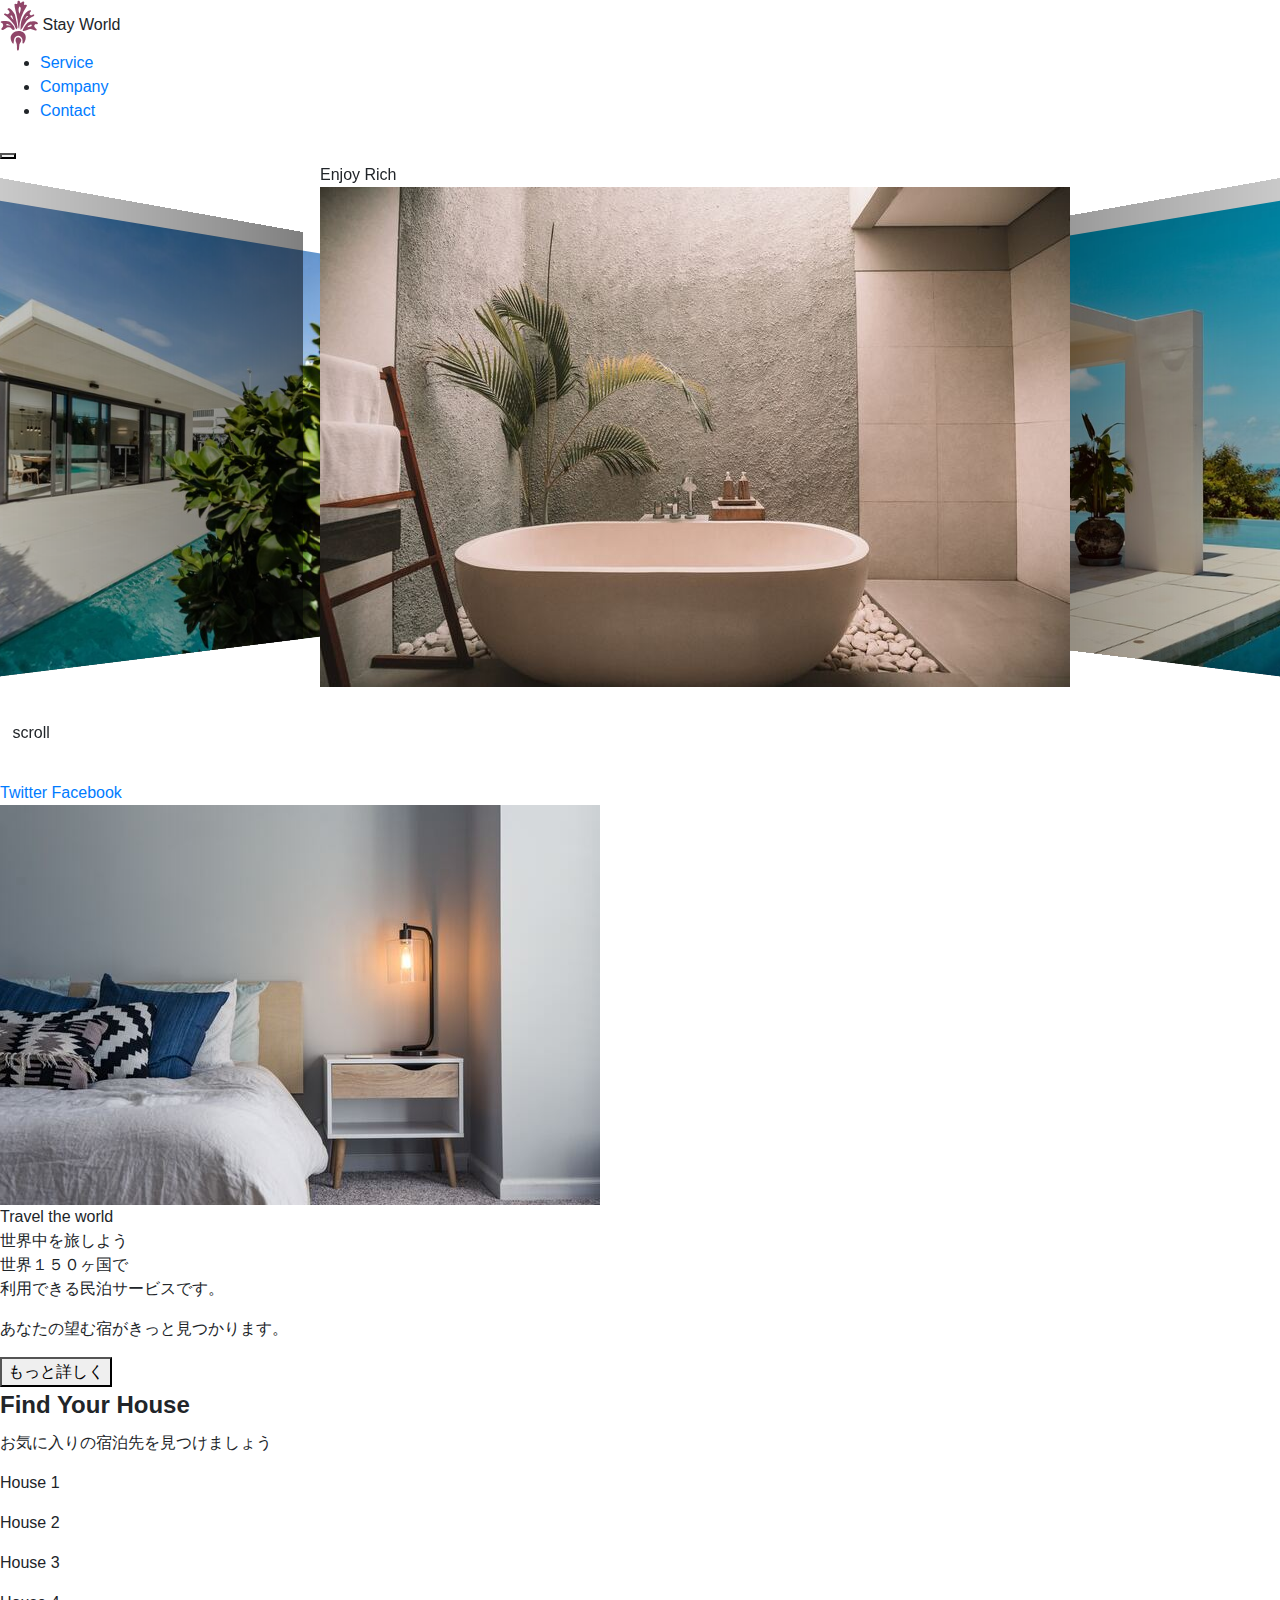
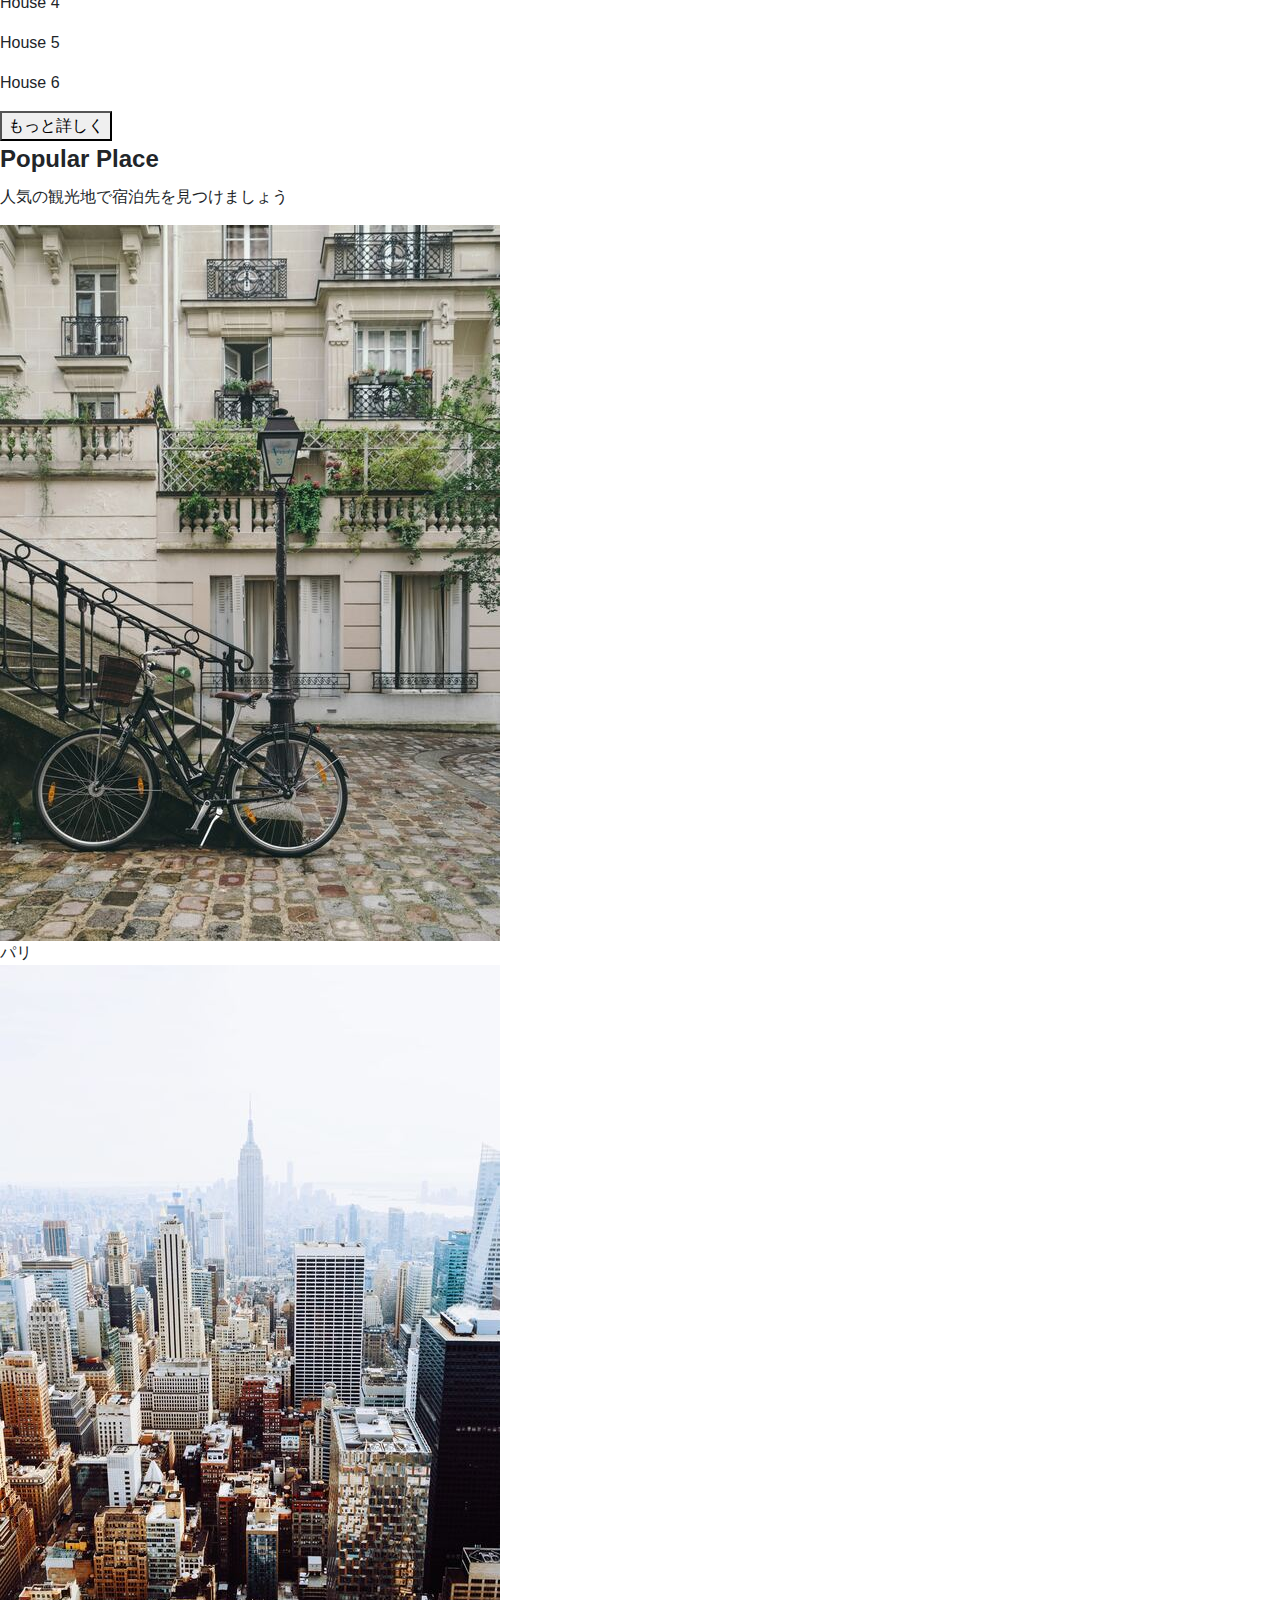
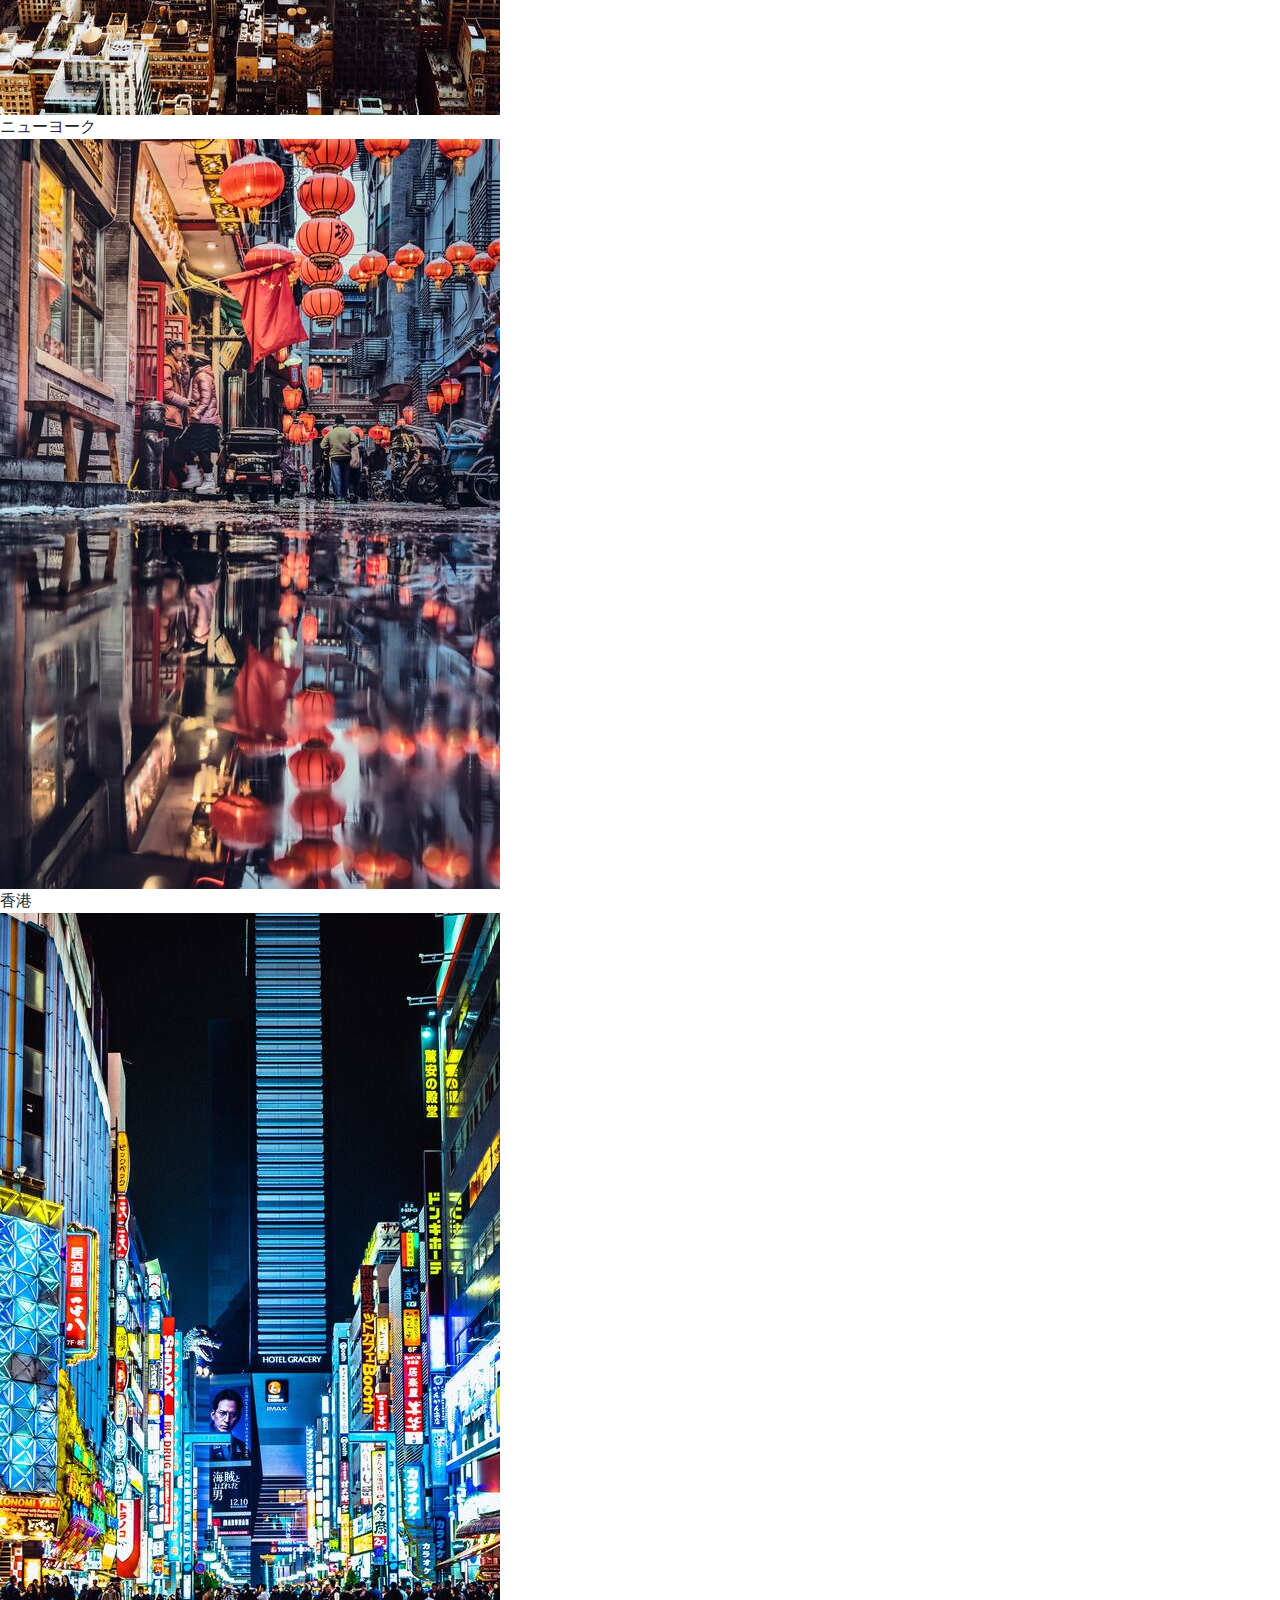
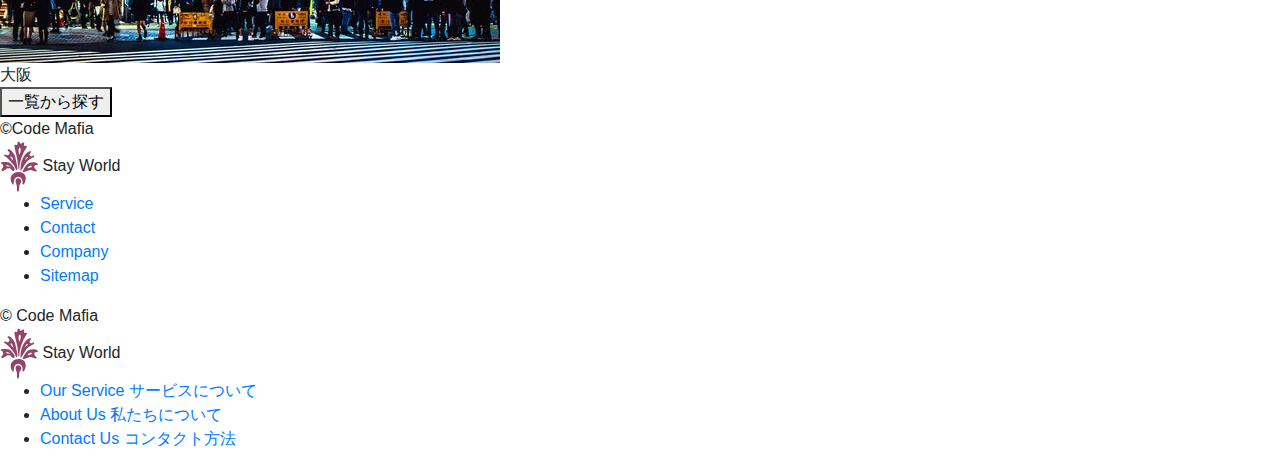
<file: 999_サンプルサイト_部品/index.html>
<!DOCTYPE html>
<html lang="ja">
  <head>
    <meta charset="UTF-8" />
    <meta name="viewport" content="width=device-width, initial-scale=1.0" />
    <meta http-equiv="X-UA-Compatible" content="ie=edge" />
    <title>StayWorld</title>
    <meta name="description" content="This site is a test site.">
    <link rel="icon" href="images/favicon.png">
    <link rel="stylesheet" href="styles/loader.css">
    <script src="scripts/vendors/pace.js"></script>
    <link href="https://fonts.googleapis.com/css2?family=Kameron:wght@400;700&family=Noto+Sans+JP:wght@500&display=swap" rel="stylesheet">
    <link rel="stylesheet" href="styles/vendors/bootstrap-reboot.css" />
    <link rel="stylesheet" href="styles/vendors/swiper.min.css" />
    <link rel="stylesheet" href="styles/style.css" />
  </head>
  <body>
    <div id="global-container">
      <div id="container">
        <div class="mobile-menu__cover"></div>
        <div class="nav-trigger"></div>
        <header class="header">
          <div class="header__inner appear up">
            <div class="logo item">
              <img src="images/logo.svg" alt="" class="logo__img" />
              <span class="logo__stay">Stay</span>
              <span class="logo__world">World</span>
            </div>
            <nav class="header__nav">
              <ul class="header__ul">
                <li class="header__li item"><a href="#">Service</a></li>
                <li class="header__li item"><a href="#">Company</a></li>
                <li class="header__li item">
                  <a class="btn filled" href="#">Contact</a>
                </li>
              </ul>
            </nav>
            <button class="mobile-menu__btn">
              <span></span>
              <span></span>
              <span></span>
            </button>
          </div>
        </header>
        <div id="content">
          <div class="hero">
            <div class="swiper-container">
              <div class="swiper-wrapper">
                <div class="swiper-slide">
                  <div class="hero__title">Enjoy Rich</div>
                  <img src="images/image-1.jpg" alt="" />
                </div>
                <div class="swiper-slide">
                  <div class="hero__title">Fantastic</div>
                  <img src="images/image-2.jpg" alt="" />
                </div>
                <div class="swiper-slide">
                  <div class="hero__title">Experience</div>
                  <img src="images/image-3.jpg" alt="" />
                </div>
              </div>
              <div class="hero__footer">
                <img class="hero__downarrow" src="images/arrow.svg" />
                <span class="hero__scrolltext">scroll</span>
              </div>
            </div>
          </div>
          <div id="main-content">
            <aside class="side left">
              <div class="side__inner">
                <a class="twitter icon tween-animate-title" href="#">Twitter</a>
                <a class="fb icon tween-animate-title" href="#">Facebook</a>
              </div>
            </aside>
            <main>
              <section class="travel">
                <div class="travel__inner">
                  <div class="travel__img cover-slide">
                    <img
                      class="img-zoom"
                      src="images/image-travel.jpg"
                      alt=""
                    />
                  </div>
                  <div class="travel__texts appear left">
                    <div class="travel__texts-inner">
                      <div class="travel__title main-title item">
                        <span class="purple">Travel</span>
                        <span>the world</span>
                      </div>
                      <div class="travel__sub sub-title item">世界中を旅しよう</div>
                      <div class="travel__description item">
                        <p>
                          世界１５０ヶ国で<br />利用できる民泊サービスです。
                        </p>
                        <p>あなたの望む宿がきっと見つかります。</p>
                      </div>
                      <div class="travel__btn item">
                        <button class="btn filled">もっと詳しく</button>
                      </div>
                    </div>
                  </div>
                </div>
              </section>
              <section class="houses">
                <div>
                  <h2 class="main-title tween-animate-title">Find Your House</h2>
                  <p class="sub-title tween-animate-title">お気に入りの宿泊先を見つけましょう</p>
                </div>
                <div class="houses__inner">
                  <div class="houses__item">
                    <div class="cover-slide hover-darken">
                      <div
                        class="bg-img-zoom img-bg50"
                        style="background-image: url(images/villa-1.jpg)"
                      ></div>
                    </div>
                    <p class="houses__title">House 1</p>
                  </div>
                  <div class="houses__item">
                    <div class="cover-slide hover-darken">
                      <div
                        class="bg-img-zoom img-bg50"
                        style="background-image: url(images/villa-2.jpg)"
                      ></div>
                    </div>
                    <p class="houses__title">House 2</p>
                  </div>
                  <div class="houses__item">
                    <div class="cover-slide hover-darken">
                      <div
                        class="bg-img-zoom img-bg50"
                        style="background-image: url(images/villa-3.jpg)"
                      ></div>
                    </div>
                    <p class="houses__title">House 3</p>
                  </div>
                  <div class="houses__item">
                    <div class="cover-slide hover-darken">
                      <div
                        class="bg-img-zoom img-bg50"
                        style="background-image: url(images/villa-4.jpg)"
                      ></div>
                    </div>
                    <p class="houses__title">House 4</p>
                  </div>
                  <div class="houses__item">
                    <div class="cover-slide hover-darken">
                      <div
                        class="bg-img-zoom img-bg50"
                        style="background-image: url(images/villa-5.jpg)"
                      ></div>
                    </div>
                    <p class="houses__title">House 5</p>
                  </div>
                  <div class="houses__item">
                    <div class="cover-slide hover-darken">
                      <div
                        class="bg-img-zoom img-bg50"
                        style="background-image: url(images/villa-6.jpg)"
                      ></div>
                    </div>
                    <p class="houses__title">House 6</p>
                  </div>
                  <div class="houses__btn appear up">
                    <button class="btn slide-bg item">もっと詳しく</button>
                  </div>
                </div>
              </section>
              <section class="popular">
                <div class="popular__header">
                  <h2 class="main-title tween-animate-title">Popular Place</h2>
                  <p class="sub-title tween-animate-title">人気の観光地で宿泊先を見つけましょう</p>
                </div>
                <div class="popular__inner appear up">
                  <div class="popular__container">
                    <div class="popular__item item">
                      <div class="popular__img">
                        <img src="images/image-p1.jpg" alt="" />
                      </div>
                      <div class="popular__title">パリ</div>
                    </div>
                    <div class="popular__item item">
                      <div class="popular__img">
                        <img src="images/image-p2.jpg" alt="" />
                      </div>
                      <div class="popular__title">ニューヨーク</div>
                    </div>
                    <div class="popular__item item">
                      <div class="popular__img">
                        <img src="images/image-p3.jpg" alt="" />
                      </div>
                      <div class="popular__title">香港</div>
                    </div>
                    <div class="popular__item item">
                      <div class="popular__img">
                        <img src="images/image-p4.jpg" alt="" />
                      </div>
                      <div class="popular__title">大阪</div>
                    </div>
                    <div class="popular__btn appear up">
                      <button class="btn cover-3d item">
                        <span>
                          一覧から探す
                        </span>
                      </button>
                    </div>
                  </div>
                </div>
              </section>
            </main>
            <aside class="side right">
              <div class="side__inner">
                <span class="tween-animate-title">&copy;Code Mafia</span>
              </div>
            </aside>
          </div>
        </div>
        <footer class="footer appear up">
          <div class="logo item">
            <img src="images/logo.svg" alt="" class="logo__img" />
            <span class="logo__stay">Stay</span>
            <span class="logo__world">World</span>
          </div>
          <nav class="footer__nav">
            <ul class="footer__ul">
              <li class="footer__li item"><a href="#">Service</a></li>
              <li class="footer__li item"><a href="#">Contact</a></li>
              <li class="footer__li item"><a href="#">Company</a></li>
              <li class="footer__li item"><a href="#">Sitemap</a></li>
            </ul>
            <div class="footer__copyright item">
              &copy; Code Mafia
            </div>
          </nav>
        </footer>
      </div>
      <nav class="mobile-menu">
        <div class="logo">
          <img src="images/logo.svg" alt="" class="logo__img" />
          <span class="logo__stay">Stay</span>
          <span class="logo__world">World</span>
        </div>
        <ul class="mobile-menu__main">
          <li class="mobile-menu__item">
            <a class="mobile-menu__link" href="#">
              <span class="main-title">Our Service</span>
              <span class="sub-title">サービスについて</span>
            </a>
          </li>
          <li class="mobile-menu__item">
            <a class="mobile-menu__link" href="#">
              <span class="main-title">About Us</span>
              <span class="sub-title">私たちについて</span>
            </a>
          </li>
          <li class="mobile-menu__item">
            <a class="mobile-menu__link" href="#">
              <span class="main-title">Contact Us</span>
              <span class="sub-title">コンタクト方法</span>
            </a>
          </li>
        </ul>
      </nav>
    </div>
    <script src="scripts/vendors/swiper.min.js"></script>
    <script src="scripts/vendors/TweenMax.min.js"></script>
    <script src="scripts/vendors/scroll-polyfill.js"></script>
    <script src="scripts/libs/scroll.js"></script>
    <script src="scripts/libs/text-animation.js"></script>
    <script src="scripts/libs/hero-slider.js"></script>
    <script src="scripts/libs/mobile-menu.js"></script>
    <script src="scripts/main.js"></script>
  </body>
</html>
</file>
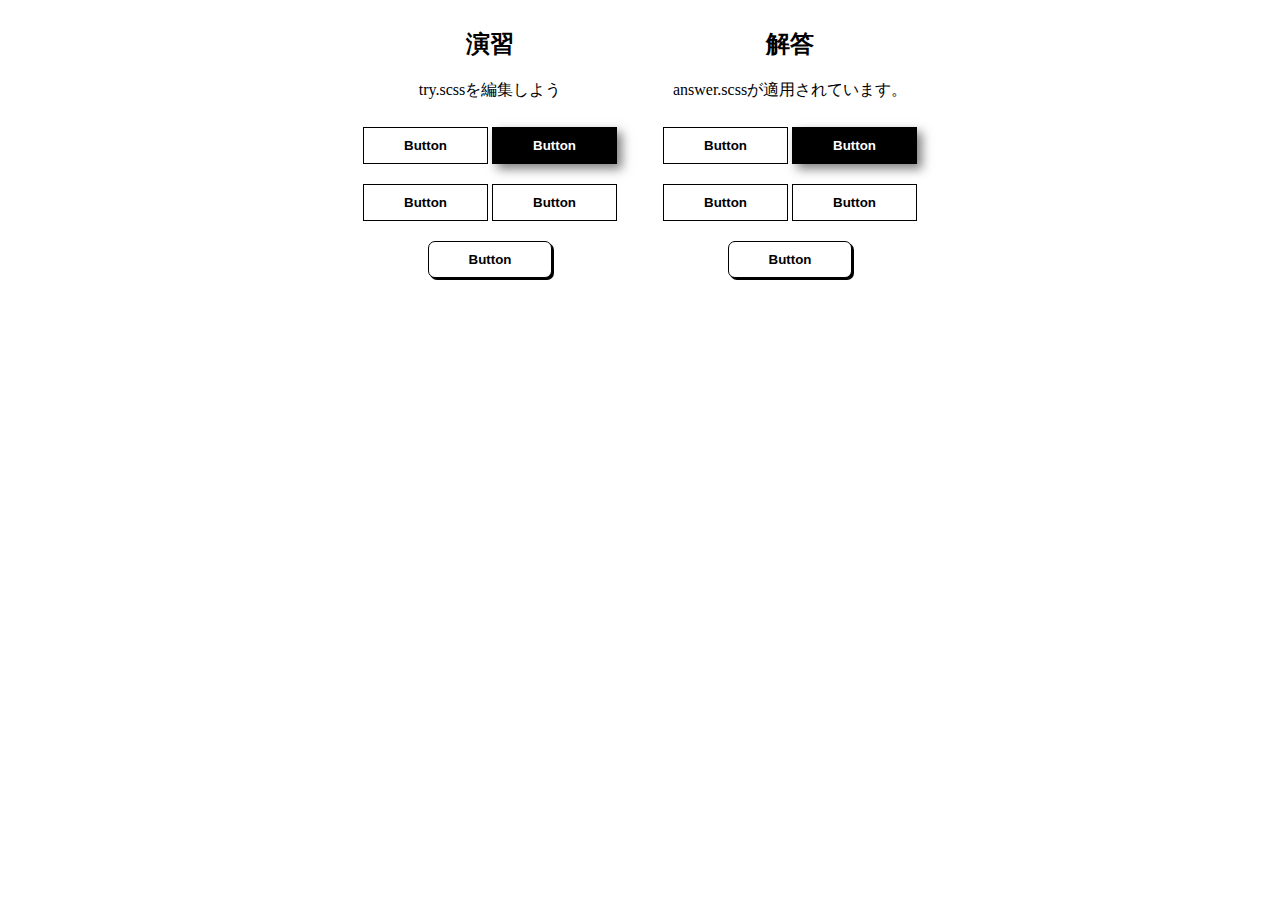
<file: 02_HTMLとCSSを極める（トランジション編）/030_演習_色んなボタンを作ってみよう/index.html>
<!DOCTYPE html>
<html lang="en">

<head>
  <meta charset="UTF-8" />
  <meta name="viewport" content="width=device-width, initial-scale=1.0" />
  <meta http-equiv="X-UA-Compatible" content="ie=edge" />
  <title>Document</title>
  <!-- チャレンジしてみよう -->
  <link rel="stylesheet" href="try.css" />
  <!-- 解答例　-->
  <link rel="stylesheet" href="answer.css" />
</head>

<body>
  <div id="container">
    <div class="try">
      <h2>演習</h2>
      <p>try.scssを編集しよう</p>
      <button class="btn float">Button</button>
      <button class="btn filled">Button</button>
      <button class="btn letter-spacing">Button</button>
      <button class="btn shadow">Button</button>
      <button class="btn solid">Button</button>
    </div>
    <div class="answer">
      <h2>解答</h2>
      <p>answer.scssが適用されています。</p>
      <button class="btn float">Button</button>
      <button class="btn filled">Button</button>
      <button class="btn letter-spacing">Button</button>
      <button class="btn shadow">Button</button>
      <button class="btn solid">Button</button>
    </div>
  </div>
</body>

</html>
</file>
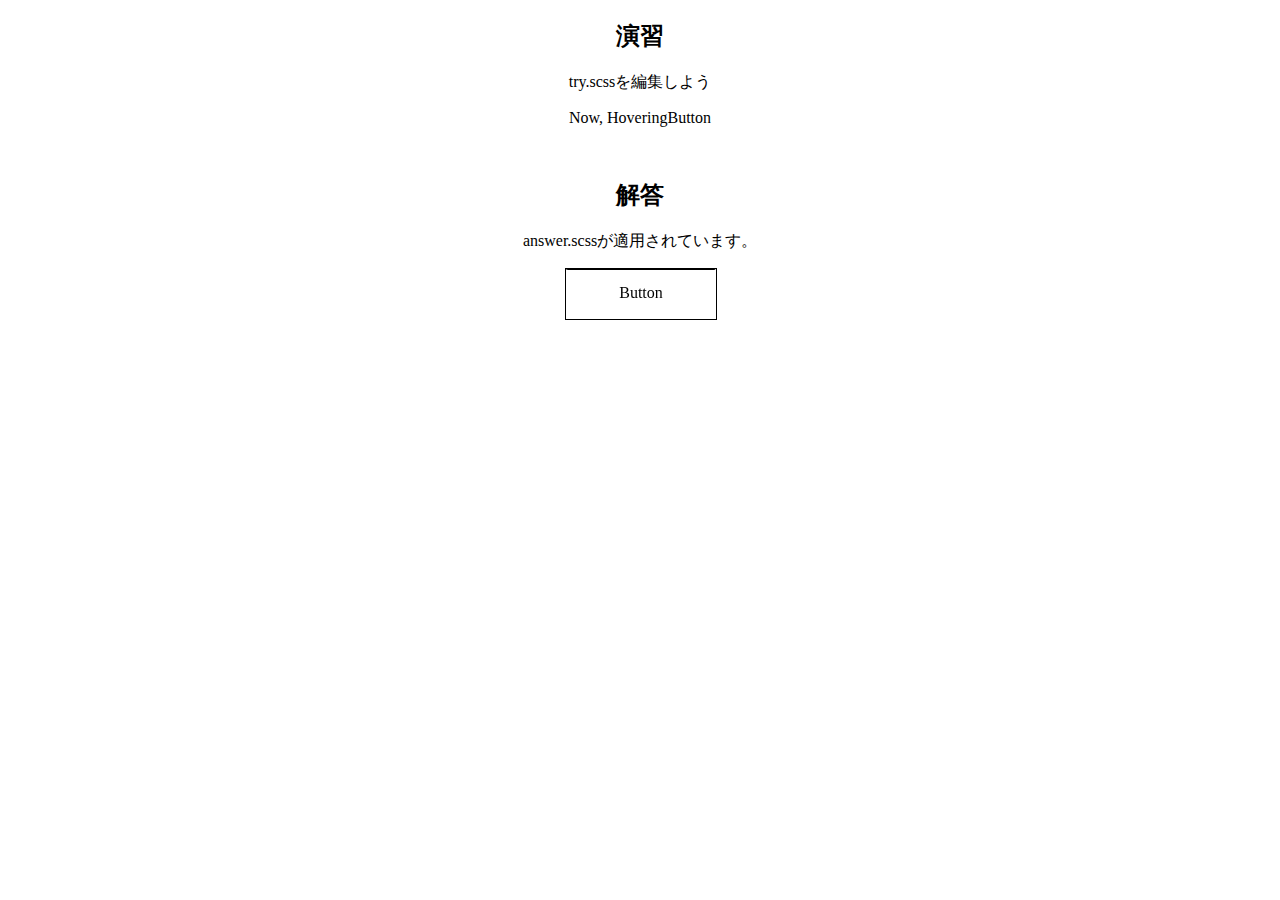
<file: 02_HTMLとCSSを極める（トランジション編）/090_発展_演習_3Dアニメーション２/index.html>
<!DOCTYPE html>
<html lang="en">

<head>
  <meta charset="UTF-8" />
  <meta name="viewport" content="width=device-width, initial-scale=1.0" />
  <meta http-equiv="X-UA-Compatible" content="ie=edge" />
  <title>Document</title>
  <!-- チャレンジしてみよう -->
  <link rel="stylesheet" href="try.css" />
  <!-- 解答例　-->
  <link rel="stylesheet" href="answer.css" />
</head>

<body>
  <div id="container">
    <div class="try">
      <h2>演習</h2>
      <p>try.scssを編集しよう</p>
      <a class="btn cubic"><span class="hovering">Now, Hovering</span><span class="default">Button</span></a>
    </div>
    <div class="answer">
      <h2>解答</h2>
      <p>answer.scssが適用されています。</p>
      <a class="btn cubic"><span class="hovering">Now, Hovering</span><span class="default">Button</span></a>
    </div>
  </div>
</body>

</html>
</file>
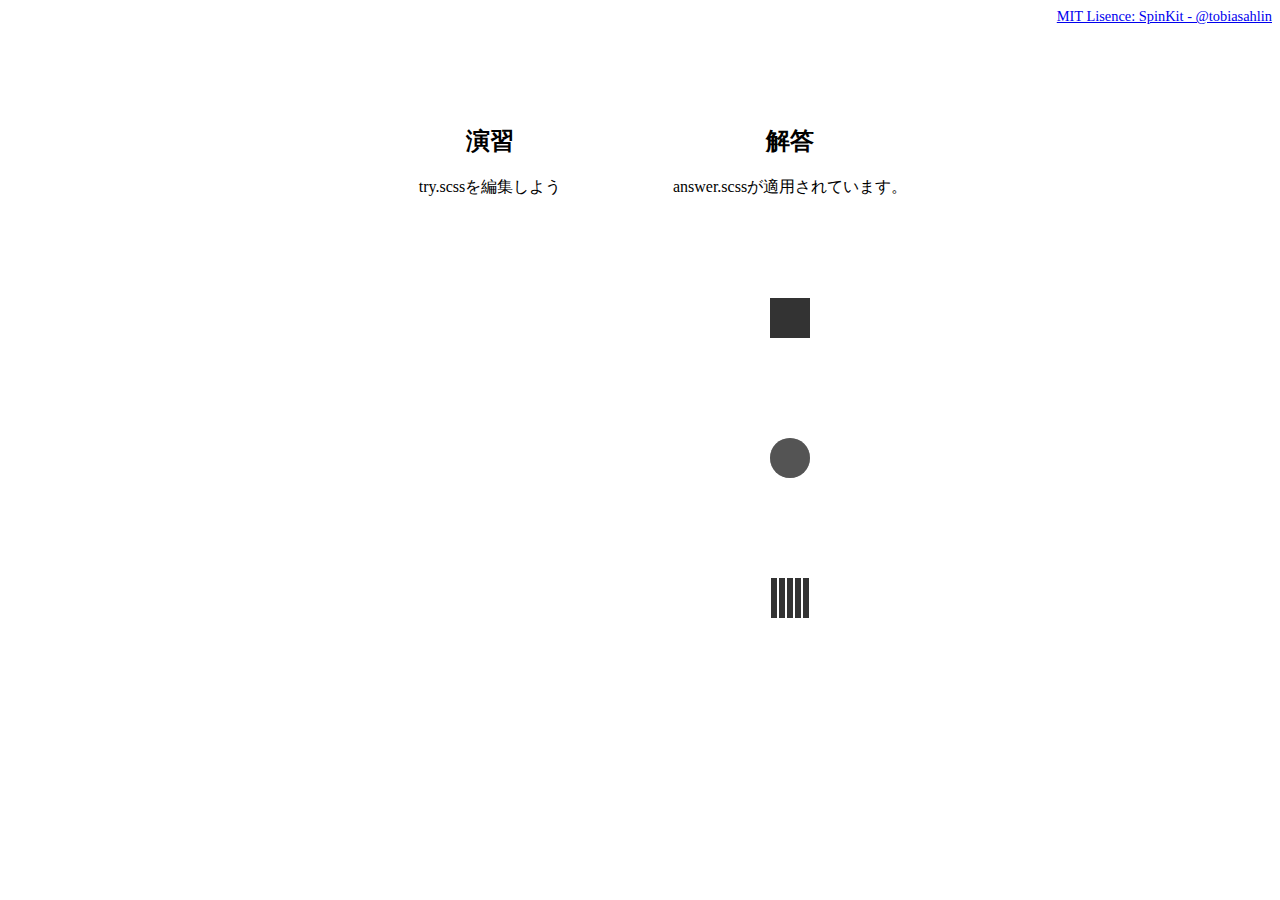
<file: 03_HTMLとCSSを極める（アニメーション編）/060_演習_色んなローダーを作ってみよう/index.html>
<!DOCTYPE html>
<html lang="en">

<head>
  <meta charset="UTF-8" />
  <meta name="viewport" content="width=device-width, initial-scale=1.0" />
  <meta http-equiv="X-UA-Compatible" content="ie=edge" />
  <title>Document</title>
  <!-- チャレンジしてみよう -->
  <link rel="stylesheet" href="try.css" />
  <!-- 解答例　-->
  <link rel="stylesheet" href="answer.css" />
</head>

<body>
  <div class="copyright">
    <a target="_blank" href="https://github.com/tobiasahlin/SpinKit">MIT Lisence: SpinKit - @tobiasahlin</a>
  </div>
  <div id="container">
    <div class="try">
      <h2>演習</h2>
      <p>try.scssを編集しよう</p>
      <div class="spinner"></div>
      <div class="double-spinner">
        <div></div>
        <div></div>
      </div>
      <div class="rect-spinner">
        <div></div>
        <div></div>
        <div></div>
        <div></div>
        <div></div>
      </div>
    </div>
    <div class="answer">
      <h2>解答</h2>
      <p>answer.scssが適用されています。</p>
      <div class="spinner"></div>
      <div class="double-spinner">
        <div></div>
        <div></div>
      </div>
      <div class="rect-spinner">
        <div></div>
        <div></div>
        <div></div>
        <div></div>
        <div></div>
      </div>
    </div>
</body>

</html>
</file>
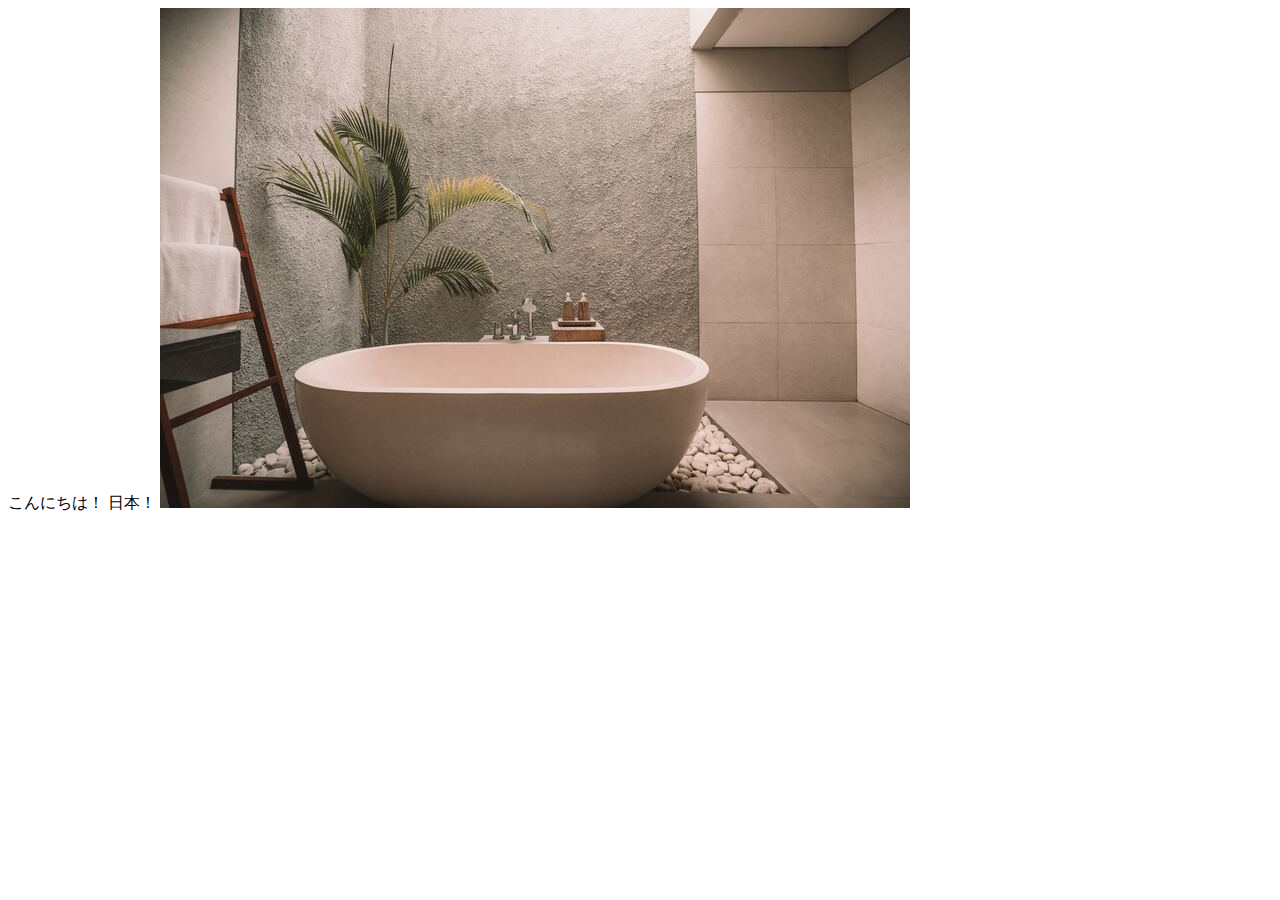
<file: 01_基礎知識/01_HTMLについて/end/index.html>
<!DOCTYPE html>
<html lang="en">
    <head>
        <meta charset="UTF-8">
        <meta name="viewport" content="width=device-width, initial-scale=1.0">
        <meta http-equiv="X-UA-Compatible" content="ie=edge">
        <title>Document</title>
    </head>
    <body>
        <span>こんにちは！ 日本！</span>
        <img src="image-1.jpg" alt="">
    </body>
</html>
</file>
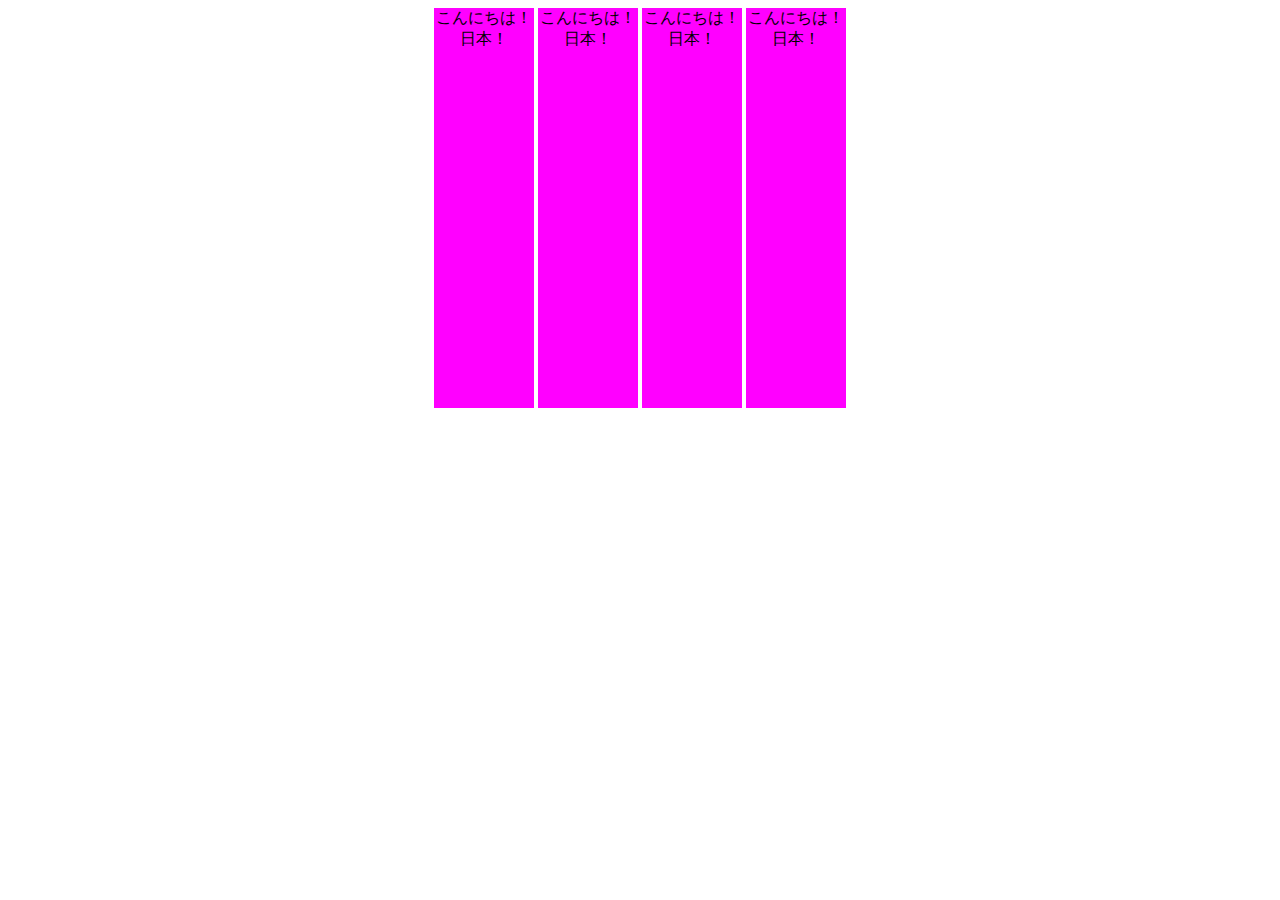
<file: 01_基礎知識/02_Inline要素とBlock要素について/end/index.html>
<!DOCTYPE html>
<html lang="en">

<head>
    <meta charset="UTF-8">
    <meta name="viewport" content="width=device-width, initial-scale=1.0">
    <meta http-equiv="X-UA-Compatible" content="ie=edge">
    <title>Document</title>
</head>

<body>
    <span>こんにちは！ 日本！</span>
    <span>こんにちは！ 日本！</span>
    <span>こんにちは！ 日本！</span>
    <span>こんにちは！ 日本！</span>
    <!-- <div>こんにちは！ 日本！</div> -->
    <style>
        body {
            /* インライン要素の中央揃え*/
            text-align: center;
        }

        span {
            display: inline-block;
            /* ブロック要素の中央揃え*/
            margin: 0 auto;
            width: 100px;
            height: 400px;
            background-color: magenta;
        }
    </style>
</body>

</html>
</file>
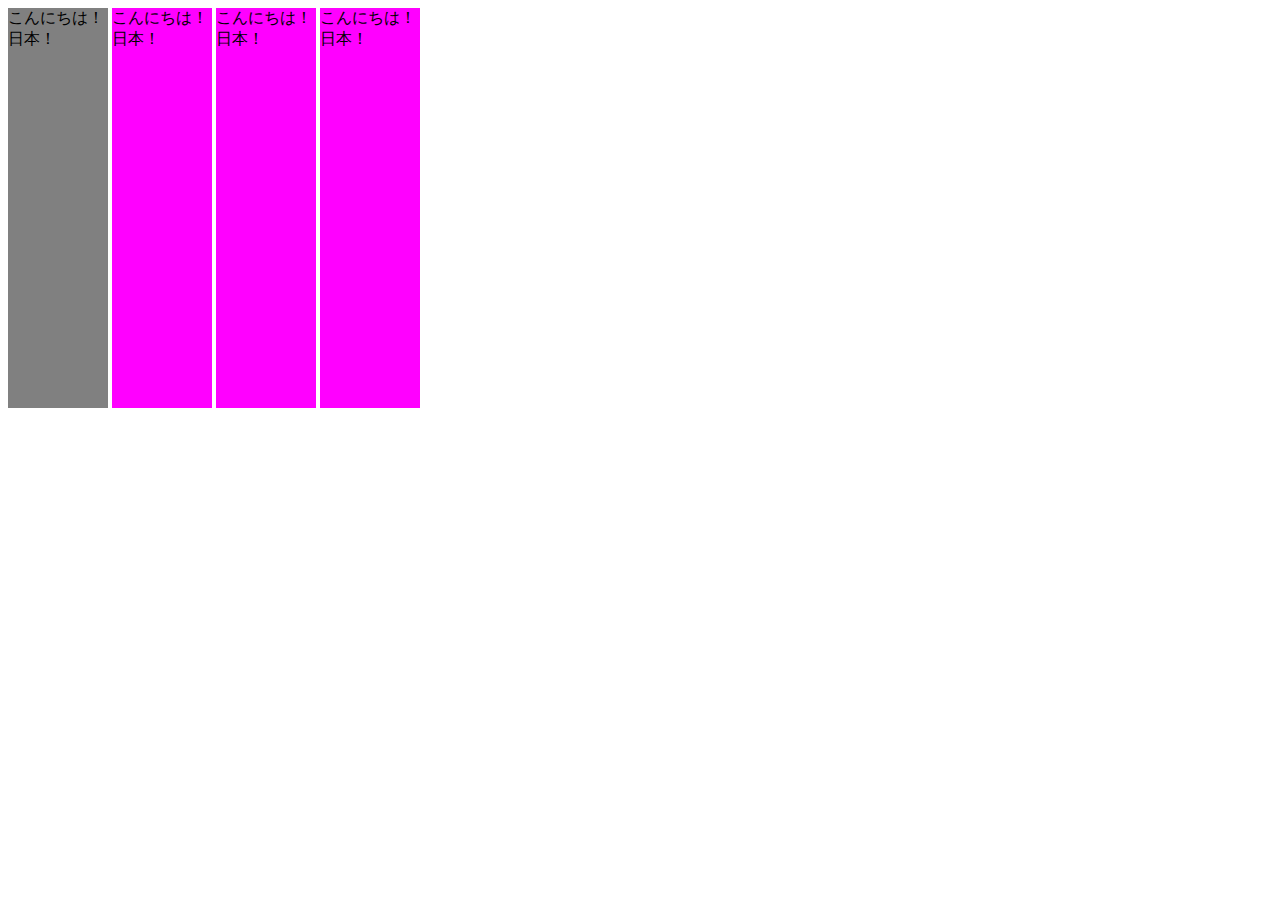
<file: 01_基礎知識/03_CSSについて/end/index.html>
<!DOCTYPE html>
<html lang="en">
    <head>
        <meta charset="UTF-8">
        <meta name="viewport" content="width=device-width, initial-scale=1.0">
        <meta http-equiv="X-UA-Compatible" content="ie=edge">
        <title>Document</title>
        <link rel="stylesheet" href="style.css">
    </head>
    <body>
        <span id="first" class="cls">こんにちは！ 日本！</span>
        <span>こんにちは！ 日本！</span>
        <span>こんにちは！ 日本！</span>
        <span>こんにちは！ 日本！</span>
        <!-- <div>こんにちは！ 日本！</div> -->
        <style></style>
    </body>
</html>
</file>
<file: 999_サンプルサイト_部品/styles/loader.css>
.pace-done #global-container {
  -webkit-transition: opacity 1s;
  transition: opacity 1s;
  opacity: 1;
}

#global-container {
  opacity: 0;
}

.pace {
  z-index: 2000;
  position: fixed;
  margin: auto;
  top: 0;
  left: 0;
  right: 0;
  bottom: 0;
  width: 100px;
  height: 100px;
}

.pace .pace-progress {
  -webkit-transform: none !important;
          transform: none !important;
  text-align: center;
}

.pace .pace-progress::after {
  content: attr(data-progress-text);
  display: block;
  font-weight: 100;
  font-size: 2em;
  font-family: 'Helvetica Neue', 'Yu Gothic', 'Meiryo', sans-serif;
  color: #535353;
}

.pace.pace-inactive {
  display: none;
}

.pace-progress-inner {
  width: 40px;
  height: 40px;
  background-color: #904669;
  margin: 0 auto;
  -webkit-animation-name: sk-rotateplane;
          animation-name: sk-rotateplane;
  -webkit-animation-duration: 1.2s;
          animation-duration: 1.2s;
  -webkit-animation-timing-function: ease-in-out;
          animation-timing-function: ease-in-out;
  -webkit-animation-delay: 0s;
          animation-delay: 0s;
  -webkit-animation-iteration-count: infinite;
          animation-iteration-count: infinite;
  -webkit-animation-direction: normal;
          animation-direction: normal;
  -webkit-animation-fill-mode: forwards;
          animation-fill-mode: forwards;
}

@-webkit-keyframes sk-rotateplane {
  0% {
    -webkit-transform: perspective(120px) rotateX(0deg) rotateY(0deg);
            transform: perspective(120px) rotateX(0deg) rotateY(0deg);
  }
  50% {
    -webkit-transform: perspective(120px) rotateX(-180deg) rotateY(0deg);
            transform: perspective(120px) rotateX(-180deg) rotateY(0deg);
  }
  100% {
    -webkit-transform: perspective(120px) rotateX(-180deg) rotateY(-180deg);
            transform: perspective(120px) rotateX(-180deg) rotateY(-180deg);
  }
}

@keyframes sk-rotateplane {
  0% {
    -webkit-transform: perspective(120px) rotateX(0deg) rotateY(0deg);
            transform: perspective(120px) rotateX(0deg) rotateY(0deg);
  }
  50% {
    -webkit-transform: perspective(120px) rotateX(-180deg) rotateY(0deg);
            transform: perspective(120px) rotateX(-180deg) rotateY(0deg);
  }
  100% {
    -webkit-transform: perspective(120px) rotateX(-180deg) rotateY(-180deg);
            transform: perspective(120px) rotateX(-180deg) rotateY(-180deg);
  }
}
/*# sourceMappingURL=loader.css.map */
</file>
<file: 999_サンプルサイト_部品/styles/style.css>
@charset "UTF-8";
/******************************************************************

Stylesheet: ベーススタイル

******************************************************************/
@media (min-width: 480px) {
  /******************************************************************

Stylesheet: 480px以上(スマホの横向き)のモニタで適用

******************************************************************/
}

@media (min-width: 600px) {
  /******************************************************************

Stylesheet: 600px以上のタブレットやモニタで適用

******************************************************************/
}

@media (min-width: 960px) {
  /******************************************************************

Stylesheet: 960px以上のモニタで適用

******************************************************************/
}

@media (min-width: 1280px) {
  /******************************************************************

Stylesheet: 1280px以上のモニタで適用

******************************************************************/
}

@media (-webkit-min-device-pixel-ratio: 2), (min-resolution: 192dpi) {
  /******************************************************************

Stylesheet: Retinaディスプレイで適用

******************************************************************/
  /* 

EXAMPLE 
.icon {
	background: url(images/test@2x.png) no-repeat;
	background-size: 24px 24px;
}

*/
}

@media print {
  /******************************************************************

Stylesheet: プリンタのみに適用

******************************************************************/
}
/*# sourceMappingURL=style.css.map */
</file>
<file: 02_HTMLとCSSを極める（トランジション編）/030_演習_色んなボタンを作ってみよう/try.css>
@charset "UTF-8";
.try .btn {
  position: relative;
  display: inline-block;
  background-color: white;
  border: 1px solid black;
  font-weight: 600;
  padding: 10px 40px;
  margin: 10px auto;
  cursor: pointer;
  -webkit-transition: all 0.3s;
  transition: all 0.3s;
  color: black;
  text-decoration: none !important;
  /* ここにボタンのスタイルを追加していこう */
}

.try .btn.float:hover {
  background-color: black;
  color: white;
  -webkit-box-shadow: 5px 5px 10px 0 rgba(0, 0, 0, 0.5);
          box-shadow: 5px 5px 10px 0 rgba(0, 0, 0, 0.5);
}

.try .btn.filled {
  background-color: black;
  color: white;
  -webkit-box-shadow: 5px 5px 10px 0 rgba(0, 0, 0, 0.5);
          box-shadow: 5px 5px 10px 0 rgba(0, 0, 0, 0.5);
}

.try .btn.filled:hover {
  background-color: white;
  color: black;
  -webkit-box-shadow: none;
          box-shadow: none;
}

.try .btn.letter-spacing:hover {
  background-color: black;
  color: white;
  letter-spacing: 3px;
}

.try .btn.shadow {
  -webkit-box-shadow: none;
          box-shadow: none;
}

.try .btn.shadow:hover {
  -webkit-transform: translate(-2.5px, -2.5px);
          transform: translate(-2.5px, -2.5px);
  -webkit-box-shadow: 5px 5px 0 0 black;
          box-shadow: 5px 5px 0 0 black;
}

.try .btn.solid {
  border-radius: 7px;
  -webkit-box-shadow: 2px 2px 0 0 black;
          box-shadow: 2px 2px 0 0 black;
}

.try .btn.solid:hover {
  -webkit-transform: translate(2px, 2px);
          transform: translate(2px, 2px);
  -webkit-box-shadow: none;
          box-shadow: none;
}
/*# sourceMappingURL=try.css.map */
</file>
<file: 02_HTMLとCSSを極める（トランジション編）/030_演習_色んなボタンを作ってみよう/answer.css>
#container {
  text-align: center;
  display: -webkit-box;
  display: -ms-flexbox;
  display: flex;
  -webkit-box-pack: center;
      -ms-flex-pack: center;
          justify-content: center;
}

#container > div {
  -ms-flex-preferred-size: 300px;
      flex-basis: 300px;
}

.answer .btn {
  position: relative;
  display: inline-block;
  background-color: white;
  border: 1px solid black;
  font-weight: 600;
  padding: 10px 40px;
  margin: 10px auto;
  cursor: pointer;
  -webkit-transition: all 0.3s;
  transition: all 0.3s;
  color: black;
  text-decoration: none !important;
}

.answer .btn.float:hover {
  background-color: black;
  color: white;
  -webkit-box-shadow: 5px 5px 10px 0 rgba(0, 0, 0, 0.5);
          box-shadow: 5px 5px 10px 0 rgba(0, 0, 0, 0.5);
}

.answer .btn.filled {
  background-color: black;
  color: white;
  -webkit-box-shadow: 5px 5px 10px 0 rgba(0, 0, 0, 0.5);
          box-shadow: 5px 5px 10px 0 rgba(0, 0, 0, 0.5);
}

.answer .btn.filled:hover {
  background-color: white;
  color: black;
  -webkit-box-shadow: none;
          box-shadow: none;
}

.answer .btn.letter-spacing:hover {
  background-color: black;
  letter-spacing: 3px;
  color: white;
}

.answer .btn.shadow {
  -webkit-box-shadow: none;
          box-shadow: none;
}

.answer .btn.shadow:hover {
  -webkit-transform: translate(-2.5px, -2.5px);
          transform: translate(-2.5px, -2.5px);
  -webkit-box-shadow: 5px 5px 0 0 black;
          box-shadow: 5px 5px 0 0 black;
}

.answer .btn.solid {
  -webkit-box-shadow: 2px 2px 0 0 black;
          box-shadow: 2px 2px 0 0 black;
  border-radius: 7px;
}

.answer .btn.solid:hover {
  -webkit-transform: translate(2px, 2px);
          transform: translate(2px, 2px);
  -webkit-box-shadow: none;
          box-shadow: none;
}
/*# sourceMappingURL=answer.css.map */
</file>
<file: 02_HTMLとCSSを極める（トランジション編）/090_発展_演習_3Dアニメーション２/try.css>
@charset "UTF-8";
#container {
  text-align: center;
}

.try .btn {
  position: relative;
  display: inline-block;
  -webkit-transform-style: preserve-3d;
          transform-style: preserve-3d;
  -webkit-perspective: 300px;
          perspective: 300px;
  width: 150px;
  height: 50px;
  margin: 0 auto;
  cursor: pointer;
}

.try .btn.cubic {
  /** スタイルをここに追加。*/
}
/*# sourceMappingURL=try.css.map */
</file>
<file: 02_HTMLとCSSを極める（トランジション編）/090_発展_演習_3Dアニメーション２/answer.css>
#container {
  text-align: center;
}

.answer .btn {
  position: relative;
  display: inline-block;
  -webkit-transform-style: preserve-3d;
          transform-style: preserve-3d;
  -webkit-perspective: 300px;
          perspective: 300px;
  width: 150px;
  height: 50px;
  margin: 0 auto;
  cursor: pointer;
}

.answer .btn.cubic span {
  position: absolute;
  top: 0;
  left: 0;
  width: 100%;
  height: 100%;
  border: 1px solid black;
  line-height: 48px;
  text-align: center;
  -webkit-transition: all 0.3s;
  transition: all 0.3s;
  -webkit-transform-origin: center center -25px;
          transform-origin: center center -25px;
}

.answer .btn.cubic .hovering {
  background-color: black;
  color: white;
  -webkit-transform: rotateX(90deg);
          transform: rotateX(90deg);
}

.answer .btn.cubic .default {
  background-color: white;
  color: black;
  -webkit-transform: rotateX(0);
          transform: rotateX(0);
}

.answer .btn.cubic:hover .hovering {
  -webkit-transform: rotateX(0);
          transform: rotateX(0);
}

.answer .btn.cubic:hover .default {
  -webkit-transform: rotateX(-90deg);
          transform: rotateX(-90deg);
}
/*# sourceMappingURL=answer.css.map */
</file>
<file: 03_HTMLとCSSを極める（アニメーション編）/060_演習_色んなローダーを作ってみよう/try.css>
@charset "UTF-8";
.try {
  /** ここに記述しよう */
}
/*# sourceMappingURL=try.css.map */
</file>
<file: 03_HTMLとCSSを極める（アニメーション編）/060_演習_色んなローダーを作ってみよう/answer.css>
#container {
  text-align: center;
  display: -webkit-box;
  display: -ms-flexbox;
  display: flex;
  -webkit-box-pack: center;
      -ms-flex-pack: center;
          justify-content: center;
}

#container > div {
  -ms-flex-preferred-size: 300px;
      flex-basis: 300px;
}

.copyright {
  font-size: 0.9em;
  margin-bottom: 5rem;
  text-align: right;
}

.answer .spinner {
  width: 40px;
  height: 40px;
  background-color: #333;
  margin: 100px auto;
  -webkit-animation-name: sk-rotateplane;
          animation-name: sk-rotateplane;
  -webkit-animation-duration: 1.2s;
          animation-duration: 1.2s;
  -webkit-animation-timing-function: ease-in-out;
          animation-timing-function: ease-in-out;
  -webkit-animation-delay: 0s;
          animation-delay: 0s;
  -webkit-animation-iteration-count: infinite;
          animation-iteration-count: infinite;
  -webkit-animation-direction: normal;
          animation-direction: normal;
  -webkit-animation-fill-mode: forwards;
          animation-fill-mode: forwards;
}

@-webkit-keyframes sk-rotateplane {
  0% {
    -webkit-transform: perspective(120px) rotateX(0deg) rotateY(0deg);
            transform: perspective(120px) rotateX(0deg) rotateY(0deg);
  }
  50% {
    -webkit-transform: perspective(120px) rotateX(-180deg) rotateY(0deg);
            transform: perspective(120px) rotateX(-180deg) rotateY(0deg);
  }
  100% {
    -webkit-transform: perspective(120px) rotateX(-180deg) rotateY(-180deg);
            transform: perspective(120px) rotateX(-180deg) rotateY(-180deg);
  }
}

@keyframes sk-rotateplane {
  0% {
    -webkit-transform: perspective(120px) rotateX(0deg) rotateY(0deg);
            transform: perspective(120px) rotateX(0deg) rotateY(0deg);
  }
  50% {
    -webkit-transform: perspective(120px) rotateX(-180deg) rotateY(0deg);
            transform: perspective(120px) rotateX(-180deg) rotateY(0deg);
  }
  100% {
    -webkit-transform: perspective(120px) rotateX(-180deg) rotateY(-180deg);
            transform: perspective(120px) rotateX(-180deg) rotateY(-180deg);
  }
}

.answer .double-spinner {
  width: 40px;
  height: 40px;
  position: relative;
  margin: 100px auto;
}

.answer .double-spinner > div {
  width: 100%;
  height: 100%;
  border-radius: 50%;
  background-color: #333;
  opacity: 0.6;
  position: absolute;
  top: 0;
  left: 0;
  -webkit-animation-name: sk-bounce;
          animation-name: sk-bounce;
  -webkit-animation-duration: 2s;
          animation-duration: 2s;
  -webkit-animation-timing-function: ease-in-out;
          animation-timing-function: ease-in-out;
  -webkit-animation-delay: 0s;
          animation-delay: 0s;
  -webkit-animation-iteration-count: infinite;
          animation-iteration-count: infinite;
  -webkit-animation-direction: normal;
          animation-direction: normal;
  -webkit-animation-fill-mode: forwards;
          animation-fill-mode: forwards;
}

.answer .double-spinner > div:nth-child(2) {
  -webkit-animation-delay: -1s;
          animation-delay: -1s;
}

@-webkit-keyframes sk-bounce {
  0%,
  100% {
    -webkit-transform: scale(0);
            transform: scale(0);
  }
  50% {
    -webkit-transform: scale(1);
            transform: scale(1);
  }
}

@keyframes sk-bounce {
  0%,
  100% {
    -webkit-transform: scale(0);
            transform: scale(0);
  }
  50% {
    -webkit-transform: scale(1);
            transform: scale(1);
  }
}

.answer .rect-spinner {
  margin: 100px auto;
  width: 50px;
  height: 40px;
  text-align: center;
  letter-spacing: -2px;
}

.answer .rect-spinner > div {
  background-color: #333;
  height: 100%;
  width: 6px;
  display: inline-block;
  -webkit-animation-name: sk-stretchdelay;
          animation-name: sk-stretchdelay;
  -webkit-animation-duration: 1.2s;
          animation-duration: 1.2s;
  -webkit-animation-timing-function: ease-in-out;
          animation-timing-function: ease-in-out;
  -webkit-animation-delay: 0s;
          animation-delay: 0s;
  -webkit-animation-iteration-count: infinite;
          animation-iteration-count: infinite;
  -webkit-animation-direction: normal;
          animation-direction: normal;
  -webkit-animation-fill-mode: forwards;
          animation-fill-mode: forwards;
}

.answer .rect-spinner > div:nth-child(1) {
  -webkit-animation-delay: -1.2s;
          animation-delay: -1.2s;
}

.answer .rect-spinner > div:nth-child(2) {
  -webkit-animation-delay: -1.1s;
          animation-delay: -1.1s;
}

.answer .rect-spinner > div:nth-child(3) {
  -webkit-animation-delay: -1s;
          animation-delay: -1s;
}

.answer .rect-spinner > div:nth-child(4) {
  -webkit-animation-delay: -0.9s;
          animation-delay: -0.9s;
}

.answer .rect-spinner > div:nth-child(5) {
  -webkit-animation-delay: -0.8s;
          animation-delay: -0.8s;
}

@-webkit-keyframes sk-stretchdelay {
  0%,
  40%,
  100% {
    -webkit-transform: scaleY(0.4);
            transform: scaleY(0.4);
  }
  20% {
    -webkit-transform: scaleY(1);
            transform: scaleY(1);
  }
}

@keyframes sk-stretchdelay {
  0%,
  40%,
  100% {
    -webkit-transform: scaleY(0.4);
            transform: scaleY(0.4);
  }
  20% {
    -webkit-transform: scaleY(1);
            transform: scaleY(1);
  }
}
/*# sourceMappingURL=answer.css.map */
</file>
<file: 01_基礎知識/03_CSSについて/end/style.css>
span {
  display: inline-block;
  width: 100px;
  height: 400px;
  background-color: magenta;
}

.cls {
  display: inline-block;
  width: 100px;
  height: 400px;
  background-color: gray;
}
</file>
